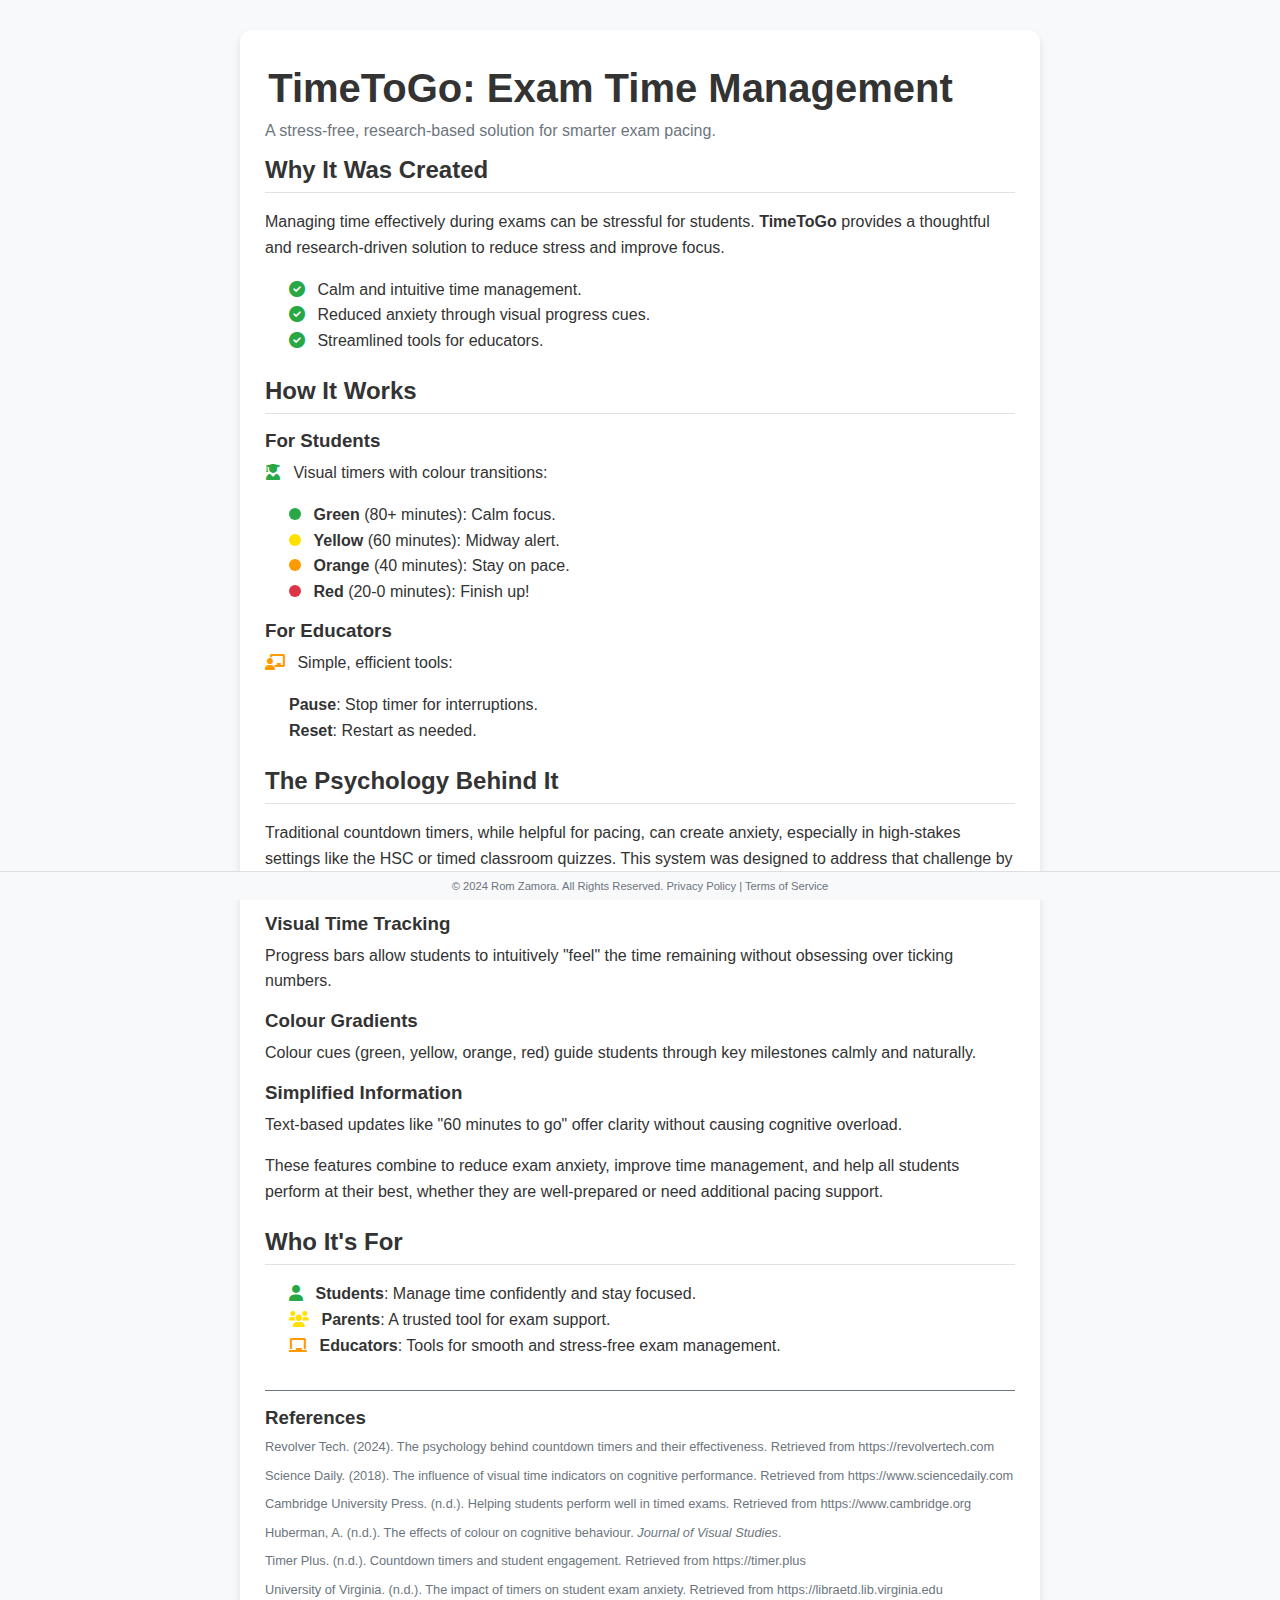
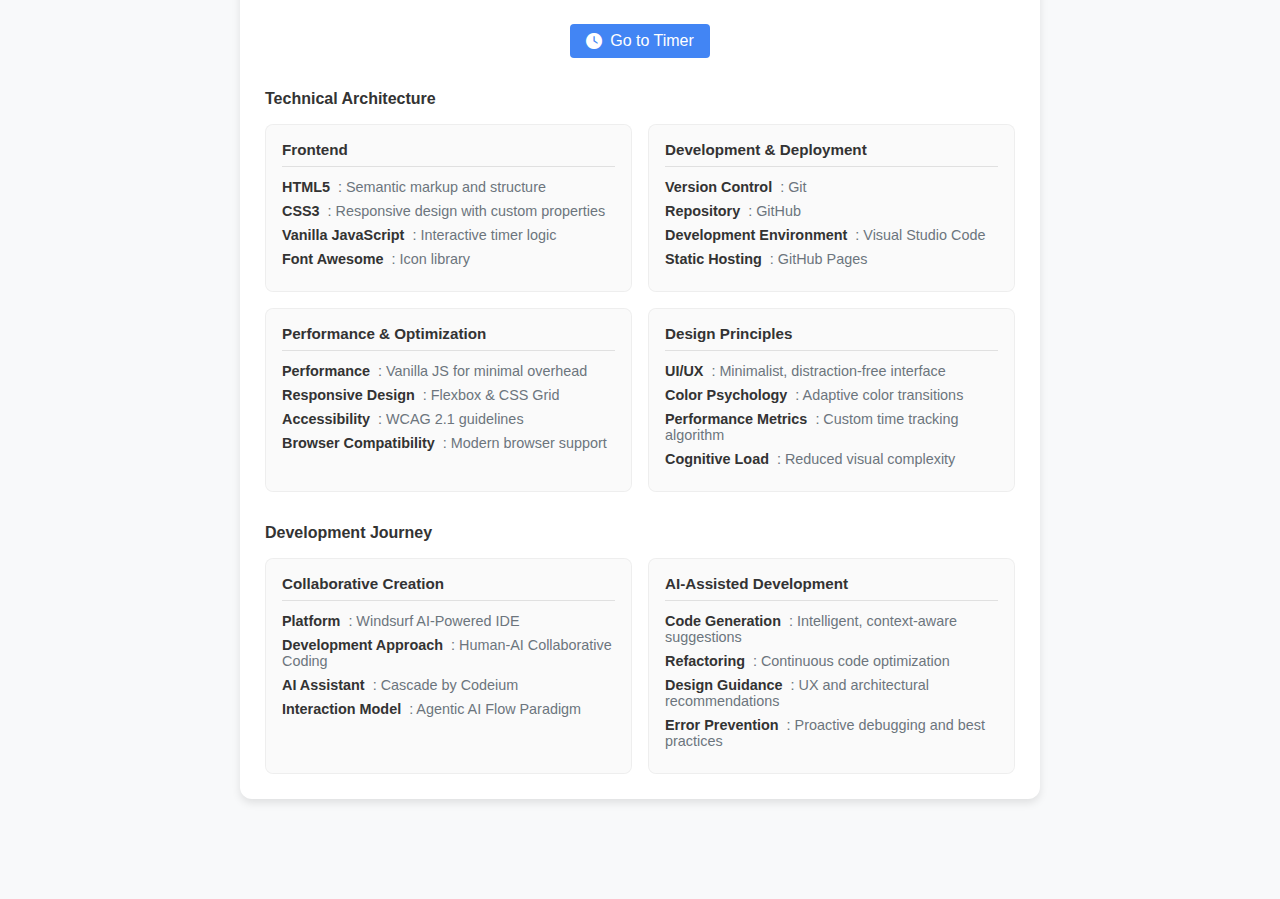
<file: about.html>
<!DOCTYPE html>
<html lang="en" prefix="og: https://ogp.me/ns#">
<head>
    <!-- Technical SEO Optimization -->
    <meta charset="UTF-8">
    <meta name="viewport" content="width=device-width, initial-scale=1.0, maximum-scale=1.0, user-scalable=no">
    <meta http-equiv="X-UA-Compatible" content="IE=edge">
    
    <!-- Primary SEO Meta Tags -->
    <title>About TimeToGo: Innovative Exam Time Management Solution | Reduce Student Stress</title>
    <meta name="description" content="Discover how TimeToGo revolutionizes exam preparation with a research-backed, psychology-driven time management tool designed to reduce student stress and improve academic performance.">
    <meta name="keywords" content="exam time management, student stress reduction, academic performance tool, HSC exam strategy, psychological time tracking">
    
    <!-- Canonical URL -->
    <link rel="canonical" href="https://timetogo.app/about.html">
    
    <!-- Open Graph / Facebook -->
    <meta property="og:type" content="article">
    <meta property="og:url" content="https://timetogo.app/about.html">
    <meta property="og:title" content="TimeToGo: The Science Behind Exam Time Management">
    <meta property="og:description" content="Learn how our innovative timer helps students manage exam stress and improve performance.">
    <meta property="og:image" content="https://timetogo.app/assets/about-og-image.png">
    
    <!-- Twitter Card -->
    <meta name="twitter:card" content="summary_large_image">
    <meta name="twitter:url" content="https://timetogo.app/about.html">
    <meta name="twitter:title" content="TimeToGo: The Science Behind Exam Time Management">
    <meta name="twitter:description" content="Learn how our innovative timer helps students manage exam stress and improve performance.">
    <meta name="twitter:image" content="https://timetogo.app/assets/about-twitter-image.png">
    
    <!-- Performance Optimization -->
    <link rel="preload" href="about.css" as="style">
    <link rel="preload" href="https://cdnjs.cloudflare.com/ajax/libs/font-awesome/6.0.0/css/all.min.css" as="style">
    
    <!-- Stylesheets -->
    <link rel="stylesheet" href="about.css">
    <link rel="stylesheet" href="https://cdnjs.cloudflare.com/ajax/libs/font-awesome/6.0.0/css/all.min.css">
    
    <!-- Structured Data: Article -->
    <script type="application/ld+json">
    {
        "@context": "https://schema.org",
        "@type": "Article",
        "headline": "TimeToGo: Revolutionizing Exam Time Management",
        "author": {
            "@type": "Person",
            "name": "Rom Zamora"
        },
        "publisher": {
            "@type": "Organization",
            "name": "TimeToGo",
            "logo": {
                "@type": "ImageObject",
                "url": "https://timetogo.app/logo.png"
            }
        },
        "description": "An in-depth look at how TimeToGo uses psychological insights to help students manage exam time effectively and reduce stress.",
        "datePublished": "2024-01-01",
        "mainEntityOfPage": {
            "@type": "WebPage",
            "@id": "https://timetogo.app/about.html"
        }
    }
    </script>
    
    <!-- Structured Data: WebApplication -->
    <script type="application/ld+json">
    {
        "@context": "https://schema.org",
        "@type": "WebApplication",
        "name": "TimeToGo",
        "url": "https://timetogo.app",
        "description": "An innovative exam time management tool designed to reduce student stress and improve academic performance.",
        "applicationCategory": "Productivity",
        "operatingSystem": "Any modern web browser"
    }
    </script>
    
    <!-- Favicon -->
    <link rel="icon" type="image/png" href="favicon.png">
    
    <!-- Accessibility -->
    <meta name="theme-color" content="#4285f4">
</head>
<body>
    <div class="timer-card" role="main" aria-labelledby="about-title">
        <header>
            <h1 id="about-title" class="about-title" aria-label="About TimeToGo">TimeToGo: Exam Time Management</h1>
            <p class="about-subtitle" aria-description="Innovative time management solution for students">A stress-free, research-based solution for smarter exam pacing.</p>
        </header>

        <div class="about-content">
            <section aria-labelledby="why-it-was-created-title">
                <h2 id="why-it-was-created-title">Why It Was Created</h2>
                <p>Managing time effectively during exams can be stressful for students. <strong>TimeToGo</strong> provides a thoughtful and research-driven solution to reduce stress and improve focus.</p>
                <ul class="about-benefits">
                    <li><i class="fas fa-check-circle" style="color: var(--success-color);"></i> Calm and intuitive time management.</li>
                    <li><i class="fas fa-check-circle" style="color: var(--success-color);"></i> Reduced anxiety through visual progress cues.</li>
                    <li><i class="fas fa-check-circle" style="color: var(--success-color);"></i> Streamlined tools for educators.</li>
                </ul>
            </section>

            <section aria-labelledby="how-it-works-title">
                <h2 id="how-it-works-title">How It Works</h2>
                <div class="about-steps">
                    <div class="step">
                        <h3>For Students</h3>
                        <p><i class="fas fa-user-graduate" style="color: var(--progress-green);"></i> Visual timers with colour transitions:</p>
                        <ul>
                            <li><span class="dot green"></span> <strong>Green</strong> (80+ minutes): Calm focus.</li>
                            <li><span class="dot yellow"></span> <strong>Yellow</strong> (60 minutes): Midway alert.</li>
                            <li><span class="dot orange"></span> <strong>Orange</strong> (40 minutes): Stay on pace.</li>
                            <li><span class="dot red"></span> <strong>Red</strong> (20-0 minutes): Finish up!</li>
                        </ul>
                    </div>

                    <div class="step">
                        <h3>For Educators</h3>
                        <p><i class="fas fa-chalkboard-teacher" style="color: var(--progress-orange);"></i> Simple, efficient tools:</p>
                        <ul>
                            <li><strong>Pause</strong>: Stop timer for interruptions.</li>
                            <li><strong>Reset</strong>: Restart as needed.</li>
                        </ul>
                    </div>
                </div>
            </section>

            <section aria-labelledby="psychology-section-title">
                <h2 id="psychology-section-title">The Psychology Behind It</h2>
                <div class="psychology-details">
                    <p>Traditional countdown timers, while helpful for pacing, can create anxiety, especially in high-stakes settings like the HSC or timed classroom quizzes. This system was designed to address that challenge by leveraging insights into human psychology:</p>
                    
                    <h3>Visual Time Tracking</h3>
                    <p>Progress bars allow students to intuitively "feel" the time remaining without obsessing over ticking numbers.</p>
                    
                    <h3>Colour Gradients</h3>
                    <p>Colour cues (green, yellow, orange, red) guide students through key milestones calmly and naturally.</p>
                    
                    <h3>Simplified Information</h3>
                    <p>Text-based updates like "60 minutes to go" offer clarity without causing cognitive overload.</p>
                    
                    <p>These features combine to reduce exam anxiety, improve time management, and help all students perform at their best, whether they are well-prepared or need additional pacing support.</p>
                </div>
            </section>

            <section aria-labelledby="who-its-for-title">
                <h2 id="who-its-for-title">Who It's For</h2>
                <ul class="about-benefits" aria-label="Target Audience">
                    <li><i class="fas fa-user" style="color: var(--progress-green);"></i> <strong>Students</strong>: Manage time confidently and stay focused.</li>
                    <li><i class="fas fa-users" style="color: var(--progress-yellow);"></i> <strong>Parents</strong>: A trusted tool for exam support.</li>
                    <li><i class="fas fa-chalkboard" style="color: var(--progress-orange);"></i> <strong>Educators</strong>: Tools for smooth and stress-free exam management.</li>
                </ul>
            </section>

            <section aria-labelledby="bibliography-title">
                <div class="bibliography">
                    <hr>
                    <h3 id="bibliography-title">References</h3>
                    <div class="citation-list">
                        <p>Revolver Tech. (2024). The psychology behind countdown timers and their effectiveness. Retrieved from https://revolvertech.com</p>
                        <p>Science Daily. (2018). The influence of visual time indicators on cognitive performance. Retrieved from https://www.sciencedaily.com</p>
                        <p>Cambridge University Press. (n.d.). Helping students perform well in timed exams. Retrieved from https://www.cambridge.org</p>
                        <p>Huberman, A. (n.d.). The effects of colour on cognitive behaviour. <em>Journal of Visual Studies</em>.</p>
                        <p>Timer Plus. (n.d.). Countdown timers and student engagement. Retrieved from https://timer.plus</p>
                        <p>University of Virginia. (n.d.). The impact of timers on student exam anxiety. Retrieved from https://libraetd.lib.virginia.edu</p>
                    </div>
                </div>
            </section>
        </div>

        <div class="about-links">
            <a href="index.html" class="about-link" aria-label="Go to Timer">
                <i class="fas fa-clock"></i> Go to Timer
            </a>
        </div>

        <div class="tech-stack">
            <h4>Technical Architecture</h4>
            <div class="tech-details">
                <div class="tech-section">
                    <h5>Frontend</h5>
                    <ul>
                        <li><strong>HTML5</strong>: Semantic markup and structure</li>
                        <li><strong>CSS3</strong>: Responsive design with custom properties</li>
                        <li><strong>Vanilla JavaScript</strong>: Interactive timer logic</li>
                        <li><strong>Font Awesome</strong>: Icon library</li>
                    </ul>
                </div>

                <div class="tech-section">
                    <h5>Development & Deployment</h5>
                    <ul>
                        <li><strong>Version Control</strong>: Git</li>
                        <li><strong>Repository</strong>: GitHub</li>
                        <li><strong>Development Environment</strong>: Visual Studio Code</li>
                        <li><strong>Static Hosting</strong>: GitHub Pages</li>
                    </ul>
                </div>

                <div class="tech-section">
                    <h5>Performance & Optimization</h5>
                    <ul>
                        <li><strong>Performance</strong>: Vanilla JS for minimal overhead</li>
                        <li><strong>Responsive Design</strong>: Flexbox & CSS Grid</li>
                        <li><strong>Accessibility</strong>: WCAG 2.1 guidelines</li>
                        <li><strong>Browser Compatibility</strong>: Modern browser support</li>
                    </ul>
                </div>

                <div class="tech-section">
                    <h5>Design Principles</h5>
                    <ul>
                        <li><strong>UI/UX</strong>: Minimalist, distraction-free interface</li>
                        <li><strong>Color Psychology</strong>: Adaptive color transitions</li>
                        <li><strong>Performance Metrics</strong>: Custom time tracking algorithm</li>
                        <li><strong>Cognitive Load</strong>: Reduced visual complexity</li>
                    </ul>
                </div>
            </div>
        </div>

        <div class="development-process">
            <h4>Development Journey</h4>
            <div class="process-details">
                <div class="process-section">
                    <h5>Collaborative Creation</h5>
                    <ul>
                        <li><strong>Platform</strong>: Windsurf AI-Powered IDE</li>
                        <li><strong>Development Approach</strong>: Human-AI Collaborative Coding</li>
                        <li><strong>AI Assistant</strong>: Cascade by Codeium</li>
                        <li><strong>Interaction Model</strong>: Agentic AI Flow Paradigm</li>
                    </ul>
                </div>

                <div class="process-section">
                    <h5>AI-Assisted Development</h5>
                    <ul>
                        <li><strong>Code Generation</strong>: Intelligent, context-aware suggestions</li>
                        <li><strong>Refactoring</strong>: Continuous code optimization</li>
                        <li><strong>Design Guidance</strong>: UX and architectural recommendations</li>
                        <li><strong>Error Prevention</strong>: Proactive debugging and best practices</li>
                    </ul>
                </div>
            </div>
        </div>

        <div class="copyright-notice">
            <p>&copy; 2024 Rom Zamora. All Rights Reserved. Created with Windsurf AI and Codeium.</p>
        </div>
    </div>

    <footer class="copyright-notice" role="contentinfo">
        <p>&copy; 2024 Rom Zamora. All Rights Reserved. 
            <a href="#" aria-label="Privacy Policy">Privacy Policy</a> | 
            <a href="#" aria-label="Terms of Service">Terms of Service</a>
        </p>
    </footer>
</body>
</html>
</file>
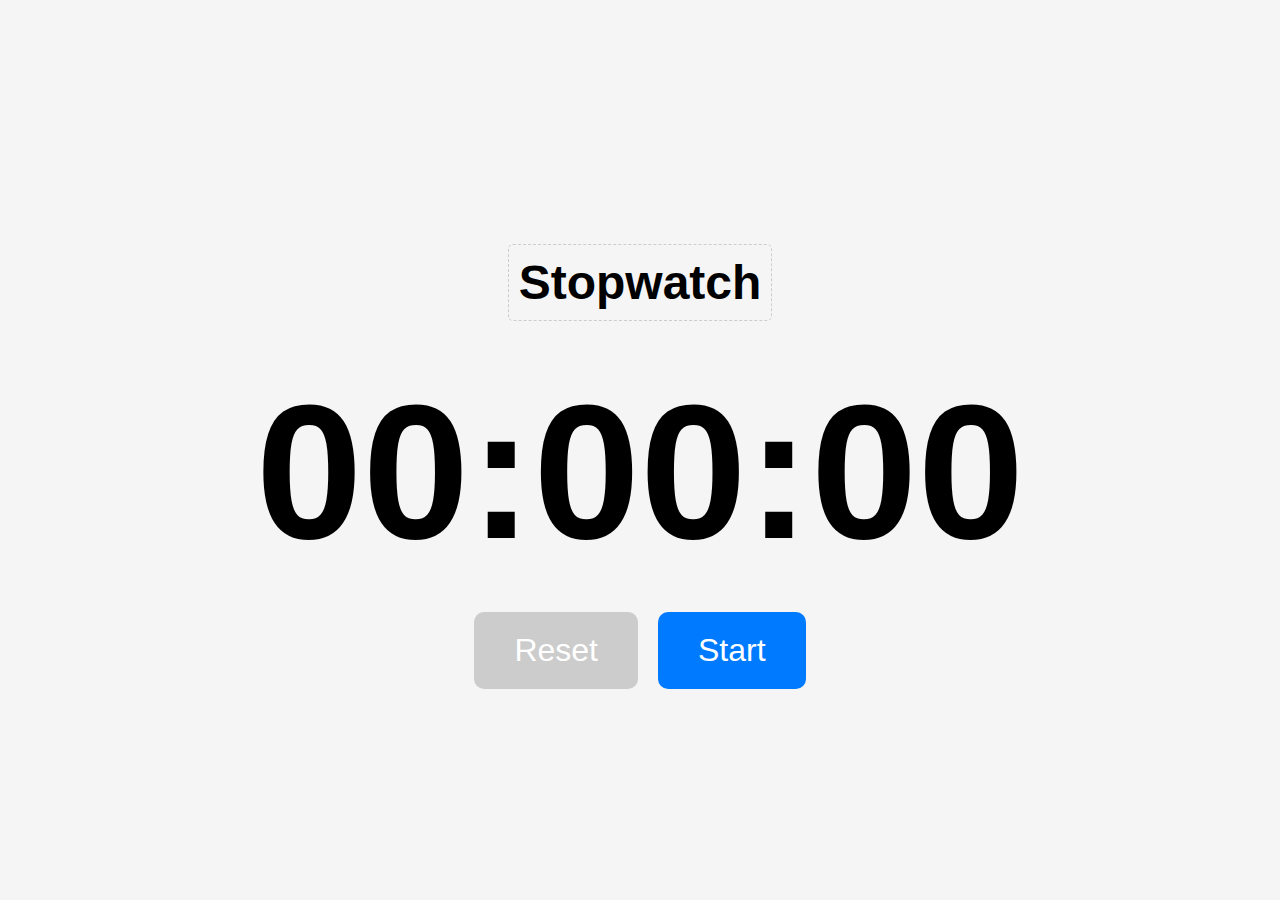
<file: stopwatch.html>
<!DOCTYPE html>
<html lang="en">
<head>
    <meta charset="UTF-8">
    <meta name="viewport" content="width=device-width, initial-scale=1.0">
    <title>Stopwatch App</title>
    <style>
        /* Body styling */
        body {
            font-family: Arial, sans-serif;
            display: flex;
            flex-direction: column;
            justify-content: center;
            align-items: center;
            height: 100vh;
            margin: 0;
            background-color: #f5f5f5;
            overflow: hidden;
            transition: background-color 0.3s, color 0.3s;
        }

        /* Dark mode */
        body.dark-mode {
            background-color: #121212;
            color: #ffffff;
        }

        /* Heading with responsive font size using clamp */
        h1 {
            margin-bottom: 20px;
            text-align: center;
            user-select: none;
            font-size: clamp(2rem, 6vw, 3rem);
        }

        h1[contenteditable="true"] {
            border: 1px dashed #ccc;
            padding: 10px;
            border-radius: 5px;
        }

        /* Current time display with responsive font size */
        .time-display {
            font-size: clamp(1rem, 4vw, 2rem);
            margin-bottom: 20px;
        }

        /* Stopwatch display with clamp for full responsiveness */
        .stopwatch-display {
            font-size: clamp(3rem, 15vw, 18rem);
            font-weight: bold;
            margin-bottom: 30px;
        }

        /* Buttons container with fade-out effect */
        .buttons {
            display: flex;
            gap: 20px;
            opacity: 1;
            transition: opacity 0.3s;
        }

        .buttons.hidden {
            opacity: 0;
            pointer-events: none;
        }

        /* Buttons with responsive padding and font size */
        button {
            padding: clamp(10px, 3vw, 20px) clamp(20px, 6vw, 40px);
            font-size: clamp(1rem, 3vw, 2rem);
            border: none;
            border-radius: 10px;
            cursor: pointer;
            background-color: #007bff;
            color: #fff;
            flex: 1;
        }

        button:disabled {
            background-color: #ccc;
            cursor: not-allowed;
        }

        button.stop {
            background-color: #dc3545;
        }

        button.reset {
            background-color: #28a745;
        }
    </style>
</head>
<body>
    <h1 contenteditable="true" id="heading">Stopwatch</h1>
    <div class="time-display" id="current-time"></div>
    <div class="stopwatch-display" id="stopwatch">00:00:00</div>
    <div class="buttons" id="buttons">
        <button id="reset-button" disabled>Reset</button>
        <button id="start-button">Start</button>
    </div>

    <script>
        const currentTimeElement = document.getElementById('current-time');
        const stopwatchElement = document.getElementById('stopwatch');
        const startButton = document.getElementById('start-button');
        const resetButton = document.getElementById('reset-button');
        const buttonsContainer = document.getElementById('buttons');
        const heading = document.getElementById('heading');

        let stopwatchInterval;
        let elapsedTime = 0;
        let isRunning = false;
        let hideTimeout;

        // Update the current time every second
        function updateCurrentTime() {
            const now = new Date();
            const timeString = now.toLocaleTimeString();
            currentTimeElement.textContent = `Current Time: ${timeString}`;
        }
        setInterval(updateCurrentTime, 1000);

        // Format time to hh:mm:ss
        function formatTime(timeInSeconds) {
            const hours = Math.floor(timeInSeconds / 3600).toString().padStart(2, '0');
            const minutes = Math.floor((timeInSeconds % 3600) / 60).toString().padStart(2, '0');
            const seconds = (timeInSeconds % 60).toString().padStart(2, '0');
            return `${hours}:${minutes}:${seconds}`;
        }

        // Start/Stop/Resume the stopwatch
        startButton.addEventListener('click', () => {
            if (!isRunning) {
                isRunning = true;
                startButton.textContent = 'Stop';
                startButton.classList.add('stop');
                resetButton.disabled = false;

                stopwatchInterval = setInterval(() => {
                    elapsedTime++;
                    stopwatchElement.textContent = formatTime(elapsedTime);
                }, 1000);
            } else {
                isRunning = false;
                startButton.textContent = 'Resume';
                startButton.classList.remove('stop');
                clearInterval(stopwatchInterval);
            }
        });

        // Reset the stopwatch
        resetButton.addEventListener('click', () => {
            clearInterval(stopwatchInterval);
            elapsedTime = 0;
            isRunning = false;
            stopwatchElement.textContent = '00:00:00';
            startButton.textContent = 'Start';
            startButton.classList.remove('stop');
            resetButton.disabled = true;
        });

        // Toggle dark mode on background click
        document.body.addEventListener('click', () => {
            document.body.classList.toggle('dark-mode');
        });

        // Hide buttons after 3 seconds
        function hideButtons() {
            hideTimeout = setTimeout(() => {
                buttonsContainer.classList.add('hidden');
            }, 3000);
        }

        // Show buttons and reset hide timer
        function showButtons() {
            clearTimeout(hideTimeout);
            buttonsContainer.classList.remove('hidden');
            hideButtons();
        }

        // Attach hover and click events to show buttons
        [stopwatchElement, currentTimeElement, heading].forEach(element => {
            element.addEventListener('mouseenter', showButtons);
            element.addEventListener('mouseleave', hideButtons);
        });

        // Start the initial hide timer
        hideButtons();
    </script>
</body>
</html>
</file>
<file: about.css>
/* CSS Variables */
:root {
    --success-color: #28a745;
    --danger-color: #dc3545;
    --primary-color: #4285f4;
    --text-color: #333;
    --bg-color: #f8f9fa;
    --card-bg: #fff;
    --progress-bg: #e9ecef;
    --progress-green: #28a745;
    --progress-yellow-green: #74cd1b;
    --progress-yellow: #ffe100;
    --progress-orange: #ff9900;
    --progress-red: #dc3545;
    --shadow-color: rgba(0, 0, 0, 0.1);
    --border-hover: #dee2e6;
    --icon-color: #6c757d;
}

/* Reset */
* {
    margin: 0;
    padding: 0;
    box-sizing: border-box;
}

/* Base Styles */
body {
    font-family: -apple-system, BlinkMacSystemFont, "Segoe UI", Roboto, Arial, sans-serif;
    background-color: var(--bg-color);
    min-height: 100vh;
    display: flex;
    justify-content: center;
    align-items: flex-start;
    padding: 30px 1rem 100px;
    overflow-x: hidden;
}

/* Timer Card */
.timer-card {
    background: var(--card-bg);
    border-radius: 0.75rem;
    box-shadow: 0 0.25rem 0.5rem var(--shadow-color);
    padding: 1.5rem;
    width: 80%;
    max-width: 50rem;
    border: 1px solid transparent;
    transition: all 0.3s ease;
    position: relative;
}

.timer-card:hover {
    border-color: var(--border-hover);
}

.about-title {
    text-align: left;
    margin: 0.5rem 0;
    font-size: 2.5rem;
    color: var(--text-color);
    padding: 0.2rem;
    border-radius: 0.25rem;
    transition: all 0.2s ease;
}

.about-subtitle {
    color: var(--icon-color);
    margin-bottom: 1rem;
}

.about-content {
    text-align: left;
    color: var(--text-color);
    margin: 1rem 0;
}

.about-content section {
    margin-bottom: 1.5rem;
}

.about-content h2 {
    border-bottom: 1px solid var(--border-hover);
    padding-bottom: 0.5rem;
    margin-bottom: 1rem;
}

.about-content h3, 
.about-content h4 {
    margin-top: 1rem;
    margin-bottom: 0.5rem;
}

.about-content p, 
.about-content ul {
    margin-bottom: 1rem;
    line-height: 1.6;
}

.about-content ul {
    list-style-type: none;
    padding: 0;
    padding-left: 1.5rem;
}

.about-links {
    display: flex;
    justify-content: center;
    gap: 1rem;
    margin-top: 1.5rem;
}

.about-links .about-link {
    background-color: var(--primary-color);
    color: white;
    text-decoration: none;
    padding: 0.5rem 1rem;
    border-radius: 0.25rem;
    transition: background-color 0.3s ease;
    display: inline-flex;
    align-items: center;
    gap: 0.5rem;
}

.about-links .close-link {
    background-color: var(--danger-color);
}

.about-links .about-link:hover {
    background-color: #3367d6;
}

.about-benefits li i {
    margin-right: 0.5rem;
}

.about-steps .step h3,
.about-grid .grid-item h3 {
    color: var(--text-color);
    margin-bottom: 0.5rem;
}

.about-steps .step p i {
    margin-right: 0.5rem;
}

.dot {
    display: inline-block;
    width: 12px;
    height: 12px;
    border-radius: 50%;
    margin-right: 0.5rem;
}

.dot.green { background-color: var(--progress-green); }
.dot.yellow { background-color: var(--progress-yellow); }
.dot.orange { background-color: var(--progress-orange); }
.dot.red { background-color: var(--progress-red); }

.bibliography {
    margin-top: 2rem;
    text-align: left;
}

.bibliography hr {
    border: none;
    border-top: 1px solid var(--icon-color);
    margin: 1rem 0;
}

.bibliography h4 {
    color: var(--text-color);
    margin-bottom: 1rem;
    font-size: 1rem;
    font-weight: bold;
}

.bibliography .citation-list {
    font-size: 0.8rem;
    color: var(--icon-color);
    line-height: 1.5;
}

.bibliography .citation-list p {
    margin-bottom: 0.5rem;
    text-indent: -1.5rem;
    padding-left: 1.5rem;
}

.bibliography .citation-list em {
    font-style: italic;
}

.tech-stack {
    margin-top: 2rem;
    text-align: left;
}

.tech-stack hr {
    border: none;
    border-top: 1px solid var(--icon-color);
    margin: 1rem 0;
}

.tech-stack h4 {
    color: var(--text-color);
    margin-bottom: 1rem;
    font-size: 1rem;
    font-weight: bold;
}

.tech-details {
    display: grid;
    grid-template-columns: repeat(2, 1fr);
    gap: 1rem;
    font-size: 0.9rem;
}

.tech-section {
    background-color: rgba(0,0,0,0.02);
    border-radius: 0.5rem;
    padding: 1rem;
    border: 1px solid rgba(0,0,0,0.05);
}

.tech-section h5 {
    color: var(--text-color);
    margin-bottom: 0.75rem;
    font-size: 0.95rem;
    border-bottom: 1px solid rgba(0,0,0,0.1);
    padding-bottom: 0.5rem;
}

.tech-section ul {
    list-style-type: none;
    padding: 0;
}

.tech-section ul li {
    margin-bottom: 0.5rem;
    color: var(--icon-color);
}

.tech-section ul li strong {
    color: var(--text-color);
    margin-right: 0.5rem;
}

.development-process {
    margin-top: 2rem;
    text-align: left;
}

.development-process hr {
    border: none;
    border-top: 1px solid var(--icon-color);
    margin: 1rem 0;
}

.development-process h4 {
    color: var(--text-color);
    margin-bottom: 1rem;
    font-size: 1rem;
    font-weight: bold;
}

.process-details {
    display: grid;
    grid-template-columns: repeat(2, 1fr);
    gap: 1rem;
    font-size: 0.9rem;
}

.process-section {
    background-color: rgba(0,0,0,0.02);
    border-radius: 0.5rem;
    padding: 1rem;
    border: 1px solid rgba(0,0,0,0.05);
}

.process-section h5 {
    color: var(--text-color);
    margin-bottom: 0.75rem;
    font-size: 0.95rem;
    border-bottom: 1px solid rgba(0,0,0,0.1);
    padding-bottom: 0.5rem;
}

.process-section ul {
    list-style-type: none;
    padding: 0;
}

.process-section ul li {
    margin-bottom: 0.5rem;
    color: var(--icon-color);
}

.process-section ul li strong {
    color: var(--text-color);
    margin-right: 0.5rem;
}

.copyright-notice {
    position: fixed;
    bottom: 0;
    left: 0;
    width: 100%;
    margin-top: 1.5rem;
    padding: 0.5rem;
    text-align: center;
    font-size: 0.7rem;
    color: var(--icon-color);
    border-top: 1px solid rgba(0,0,0,0.1);
    background-color: var(--bg-color);
}

.copyright-notice a {
    color: var(--icon-color);
    text-decoration: none;
    transition: color 0.3s ease;
}

.copyright-notice a:hover {
    color: var(--text-color);
    text-decoration: underline;
}

/* Responsive Design */
@media screen and (max-width: 768px) {
    .timer-card {
        width: 95%;
        padding: 1rem;
    }

    .about-title {
        font-size: 2rem;
        text-align: center;
    }

    .about-subtitle {
        text-align: center;
    }

    .about-grid {
        display: flex;
        flex-direction: column;
        align-items: center;
    }

    .about-grid .grid-item {
        width: 100%;
        margin-bottom: 1rem;
        text-align: center;
    }

    .about-links {
        flex-direction: column;
        align-items: center;
    }

    .about-links .about-link {
        width: 80%;
        justify-content: center;
        margin-bottom: 0.5rem;
    }

    .about-content section {
        margin-bottom: 2rem;
    }

    .psychology-details {
        text-align: center;
    }

    .psychology-details h4 {
        margin-top: 1rem;
    }

    .bibliography .citation-list p {
        text-indent: 0;
        padding-left: 0;
    }
}
</file>
